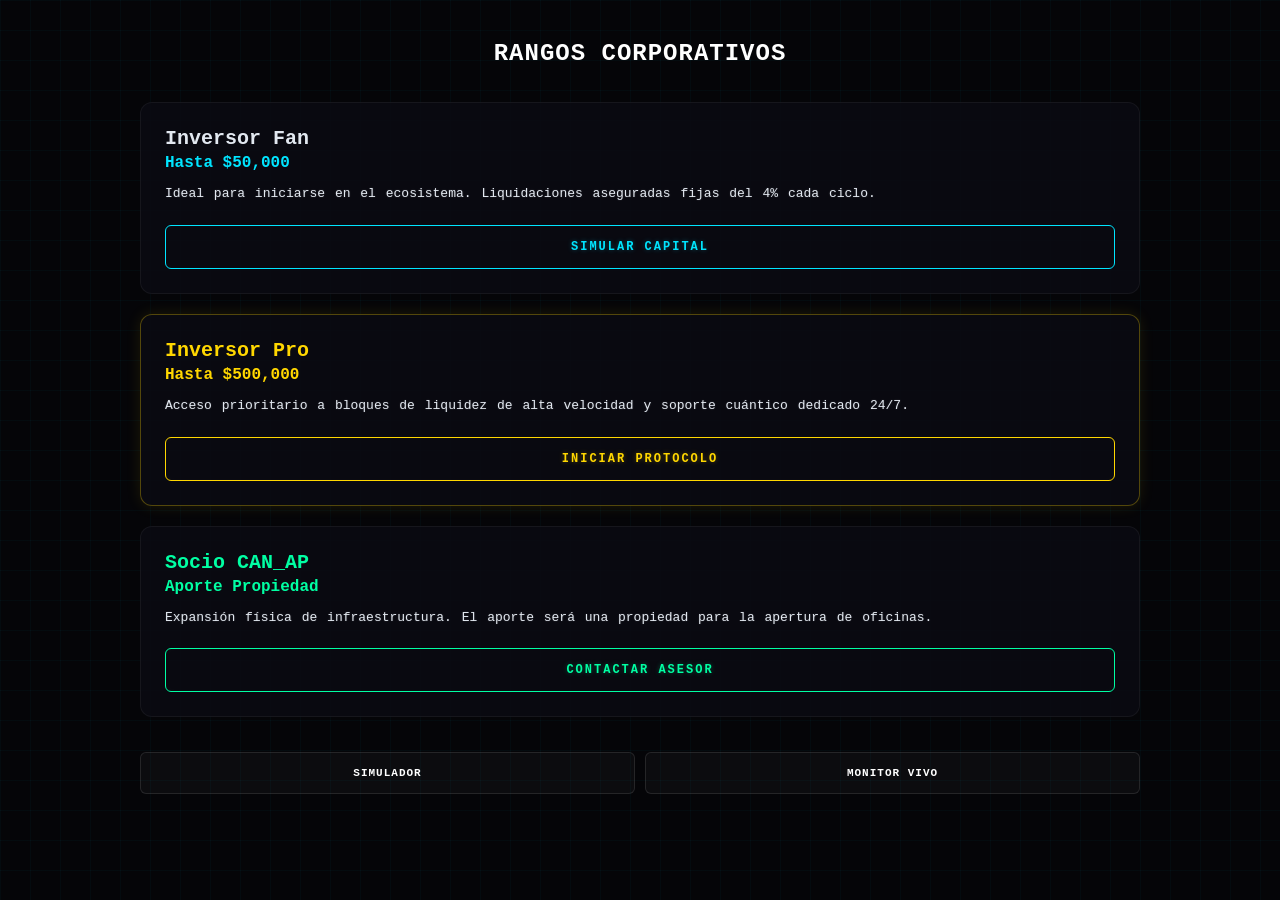
<file: inversor.html>
<!DOCTYPE html>
<html lang="es">
<head>
    <meta charset="UTF-8">
    <meta name="viewport" content="width=device-width, initial-scale=1.0">
    <title>Quantum Yield - Niveles de Inversión</title>
    <link rel="stylesheet" href="css/inversor.css">
</head>
<body>

    <div class="grid-background"></div>

    <div class="container">
        <div class="header">
            <h1>Rangos Corporativos</h1>
        </div>

        <div class="tiers-grid">
            <!-- Opción 1: Fan -->
            <div class="tier-card">
                <h2>Inversor Fan</h2>
                <div class="limit blue-text">Hasta $50,000</div>
                <p class="desc-karaoke">
                    <span style="--delay: 1">Ideal</span> 
                    <span style="--delay: 2">para</span> 
                    <span style="--delay: 3">iniciarse</span> 
                    <span style="--delay: 4">en</span> 
                    <span style="--delay: 5">el</span> 
                    <span style="--delay: 6">ecosistema.</span> 
                    <span style="--delay: 7">Liquidaciones</span> 
                    <span style="--delay: 8">aseguradas</span> 
                    <span style="--delay: 9">fijas</span> 
                    <span style="--delay: 10">del</span> 
                    <span style="--delay: 11">4%</span> 
                    <span style="--delay: 12">cada</span> 
                    <span style="--delay: 13">ciclo.</span>
                </p>
                <a href="index.html" class="btn-action btn-blue">SIMULAR CAPITAL</a>
            </div>

            <!-- Opción 2: Pro -->
            <div class="tier-card featured">
                <h2 class="gold-text">Inversor Pro</h2>
                <div class="limit gold-text">Hasta $500,000</div>
                <p class="desc-karaoke">
                    <span style="--delay: 1">Acceso</span> 
                    <span style="--delay: 2">prioritario</span> 
                    <span style="--delay: 3">a</span> 
                    <span style="--delay: 4">bloques</span> 
                    <span style="--delay: 5">de</span> 
                    <span style="--delay: 6">liquidez</span> 
                    <span style="--delay: 7">de</span> 
                    <span style="--delay: 8">alta</span> 
                    <span style="--delay: 9">velocidad</span> 
                    <span style="--delay: 10">y</span> 
                    <span style="--delay: 11">soporte</span> 
                    <span style="--delay: 12">cuántico</span> 
                    <span style="--delay: 13">dedicado</span> 
                    <span style="--delay: 14">24/7.</span>
                </p>
                <a href="calculo.html" class="btn-action btn-gold">INICIAR PROTOCOLO</a>
            </div>

            <!-- Opción 3: Socio CAN_AP -->
            <div class="tier-card">
                <h2 class="green-text">Socio CAN_AP</h2>
                <div class="limit green-text">Aporte Propiedad</div>
                <p class="desc-karaoke">
                    <span style="--delay: 1">Expansión</span> 
                    <span style="--delay: 2">física</span> 
                    <span style="--delay: 3">de</span> 
                    <span style="--delay: 4">infraestructura.</span> 
                    <span style="--delay: 5">El</span> 
                    <span style="--delay: 6">aporte</span> 
                    <span style="--delay: 7">será</span> 
                    <span style="--delay: 8">una</span> 
                    <span style="--delay: 9">propiedad</span> 
                    <span style="--delay: 10">para</span> 
                    <span style="--delay: 11">la</span> 
                    <span style="--delay: 12">apertura</span> 
                    <span style="--delay: 13">de</span> 
                    <span style="--delay: 14">oficinas.</span>
                </p>
                <button class="btn-action btn-green" onclick="alert('Enlazando canal telefónico...')">CONTACTAR ASESOR</button>
            </div>
        </div>

        <!-- Navegación de Pie de Página -->
        <div class="nav-footer">
            <a href="index.html">SIMULADOR</a>
            <a href="estadisticas.html">MONITOR VIVO</a>
        </div>
    </div>
<script src="script/index.js"></script>
</body>
</html>
</file>
<file: css/inversor.css>
:root {
    --bg-dark: #050508;
    --card-bg: rgba(10, 11, 18, 0.9);
    --neon-green: #00ffa3;
    --neon-blue: #00e5ff;
    --text-main: #e2e8f0;
    --text-muted: #475569; /* Tono apagado inicial para simular letras sin leer */
}

* {
    box-sizing: border-box;
    margin: 0;
    padding: 0;
    font-family: 'Courier New', Courier, monospace, sans-serif;
}

body {
    background-color: var(--bg-dark);
    color: var(--text-main);
    padding: 30px 16px;
    overflow-y: auto;
}

.grid-background {
    position: fixed;
    top: 0;
    left: 0;
    width: 100%;
    height: 100%;
    background-image: 
        linear-gradient(rgba(0, 229, 255, 0.03) 1px, transparent 1px),
        linear-gradient(90deg, rgba(0, 229, 255, 0.03) 1px, transparent 1px);
    background-size: 30px 30px;
    z-index: -1;
}

.container {
    max-width: 1000px;
    margin: 0 auto;
}

.header {
    text-align: center;
    margin-bottom: 35px;
}

h1 {
    font-size: 24px;
    text-transform: uppercase;
    letter-spacing: 1px;
    color: #fff;
    margin-top: 10px;
}

.tiers-grid {
    display: flex;
    flex-direction: column;
    gap: 20px;
    margin-bottom: 35px;
}

.tier-card {
    background: var(--card-bg);
    border: 1px solid rgba(255, 255, 255, 0.05);
    border-radius: 12px;
    padding: 24px;
}

.tier-card.featured {
    border-color: rgba(255, 215, 0, 0.3);
    box-shadow: 0 0 15px rgba(255, 215, 0, 0.1);
}

h2 { font-size: 20px; margin-bottom: 4px; }
.limit { font-size: 16px; font-weight: bold; margin-bottom: 12px; }

/* --- NUEVO EFECTO: KARAOKE ROBÓTICO --- */
.desc-karaoke {
    font-size: 13px;
    line-height: 1.6;
    margin-bottom: 20px;
    word-spacing: 2px;
}

/* Cada palabra inicia apagada y se ilumina secuencialmente */
.desc-karaoke span {
    color: var(--text-muted);
    display: inline-block;
    animation: robotReading 0.4s ease-out forwards;
    /* Calcula el retraso de cada palabra automáticamente (Multiplica cada paso por 0.15 segundos) */
    animation-delay: calc(var(--delay) * 0.15s);
}

/* Animación que "enciende" el texto a color blanco puro de forma definitiva */
@keyframes robotReading {
    0% {
        color: var(--text-muted);
        transform: scale(1);
    }
    50% {
        color: #ffffff;
        text-shadow: 0 0 8px rgba(255, 255, 255, 0.8);
        transform: scale(1.05); /* Sutil brinco robótico al leer la palabra */
    }
    100% {
        color: #e2e8f0;
        text-shadow: 0 0 2px rgba(255, 255, 255, 0.2);
        transform: scale(1);
    }
}

.blue-text { color: var(--neon-blue); }
.gold-text { color: #ffd700; }
.green-text { color: var(--neon-green); }

/* --- BOTONES CON PARPADEO ROBÓTICO ACTIVO --- */
.btn-action {
    display: block;
    width: 100%;
    text-align: center;
    background: transparent;
    padding: 14px;
    border-radius: 6px;
    font-size: 12px;
    font-weight: bold;
    text-decoration: none;
    letter-spacing: 2px;
    border: 1px solid;
    text-transform: uppercase;
    box-shadow: inset 0 0 8px rgba(255, 255, 255, 0.02);
    animation: buttonCyberFlicker 5s ease-in-out infinite;
}

.btn-blue { border-color: var(--neon-blue); color: var(--neon-blue); text-shadow: 0 0 5px rgba(0, 229, 255, 0.3); }
.btn-gold { border-color: #ffd700; color: #ffd700; text-shadow: 0 0 5px rgba(255, 215, 0, 0.3); }
.btn-green { border-color: var(--neon-green); color: var(--neon-green); text-shadow: 0 0 5px rgba(0, 255, 163, 0.3); cursor: pointer; }

.btn-action:active {
    background-color: rgba(255, 255, 255, 0.1);
    transform: scale(0.98);
}

.nav-footer {
    display: flex;
    gap: 10px;
}
.nav-footer a {
    flex: 1;
    text-align: center;
    padding: 14px;
    background: rgba(255, 255, 255, 0.03);
    color: #fff;
    font-size: 11px;
    font-weight: bold;
    text-decoration: none;
    border-radius: 6px;
    border: 1px solid rgba(255, 255, 255, 0.1);
    letter-spacing: 1px;
    text-transform: uppercase;
    animation: buttonCyberFlicker 7s ease-in-out infinite;
}

@keyframes buttonCyberFlicker {
    0%, 42%, 43.99%, 46%, 85%, 86.99%, 88%, 100% {
        opacity: 1;
        filter: brightness(1) drop-shadow(0 0 4px rgba(255, 255, 255, 0.1));
    }
    43%, 45.99% {
        opacity: 0.2;
        filter: brightness(0.4);
    }
    86%, 87.99% {
        opacity: 0.4;
        filter: brightness(0.6);
    }
}
</file>
